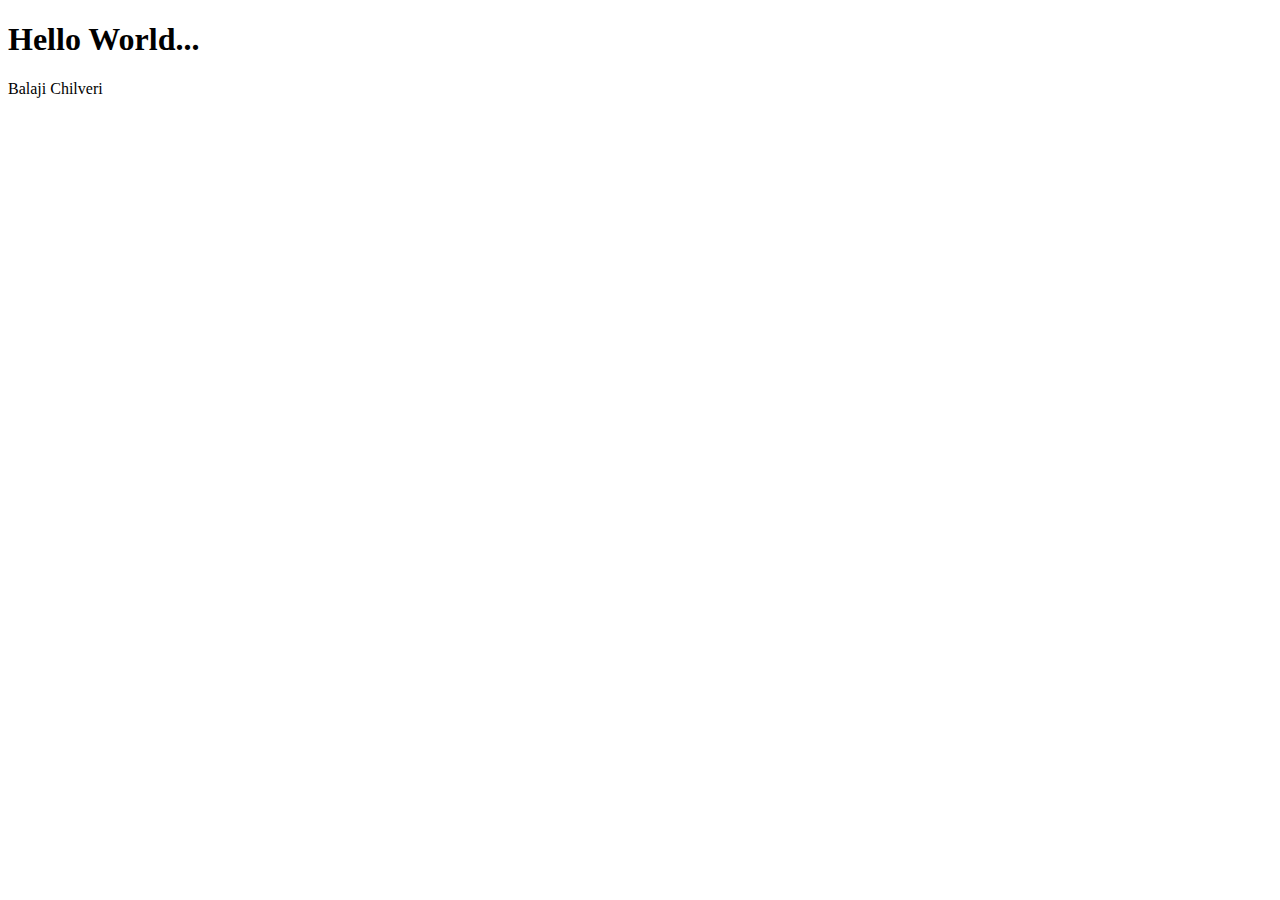
<file: HTML/01Hello/index.html>
<!DOCTYPE html>
<html lang="en">
<head>
    <meta charset="UTF-8">
    <meta http-equiv="X-UA-Compatible" content="IE=edge">
    <meta name="viewport" content="width=device-width, initial-scale=1.0">
    <title>Document</title>
</head>
<body>
    <h1>Hello World...</h1>
    <p>Balaji Chilveri</p>
</body>
</html>
</file>
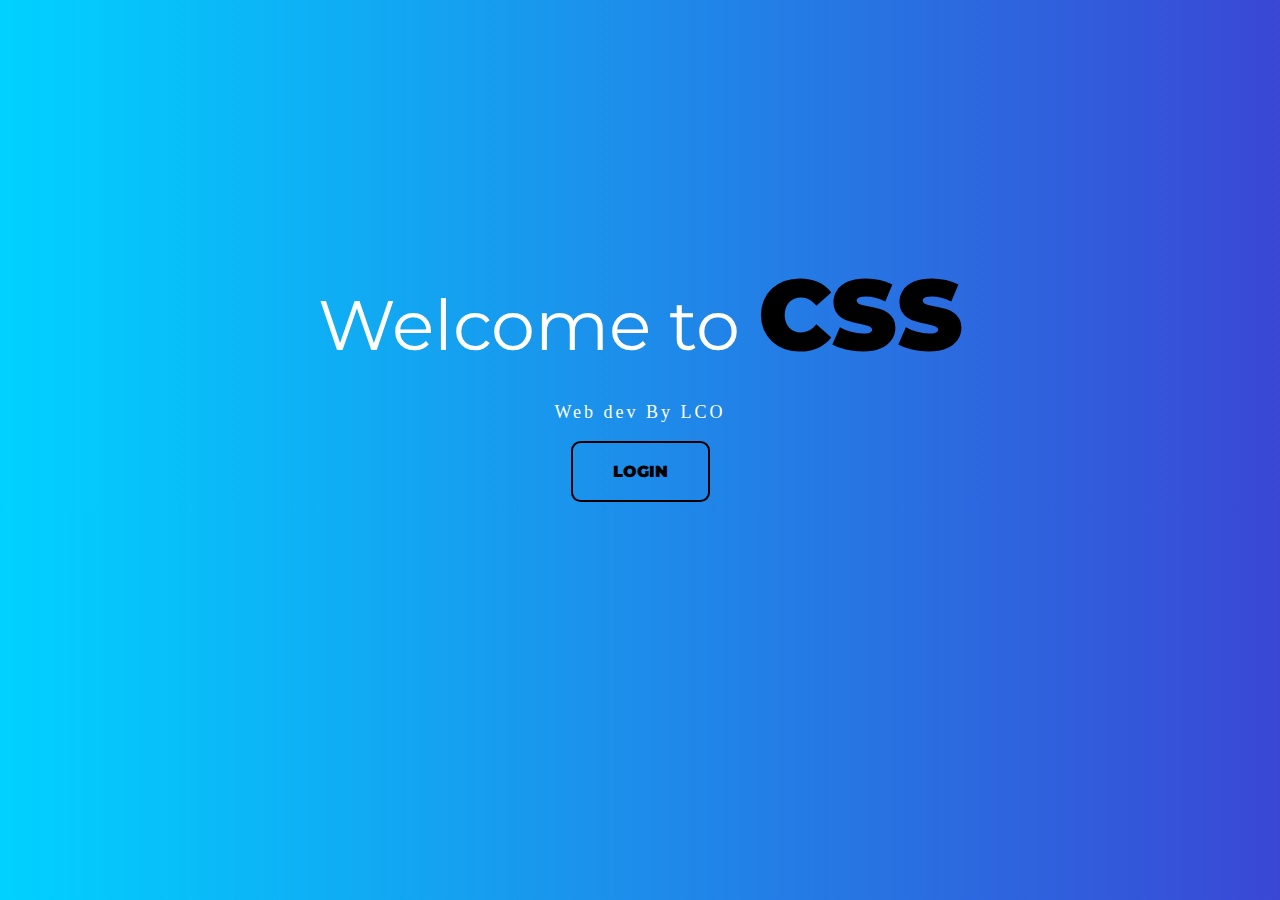
<file: HTML/03Landing/index.html>
<!DOCTYPE html>
<html lang="en">
<head>
    <meta charset="UTF-8">
    <meta http-equiv="X-UA-Compatible" content="IE=edge">
    <meta name="viewport" content="width=device-width, initial-scale=1.0">
    <title>Welcome Page</title>
    <link rel="stylesheet" href="style.css">
</head>
<body>
    <h1>Welcome to <span>CSS</span> </h1> 
    <p>Web dev By LCO</p> 
    <button class="btn lco">login</button>
</body>
</html>
</file>
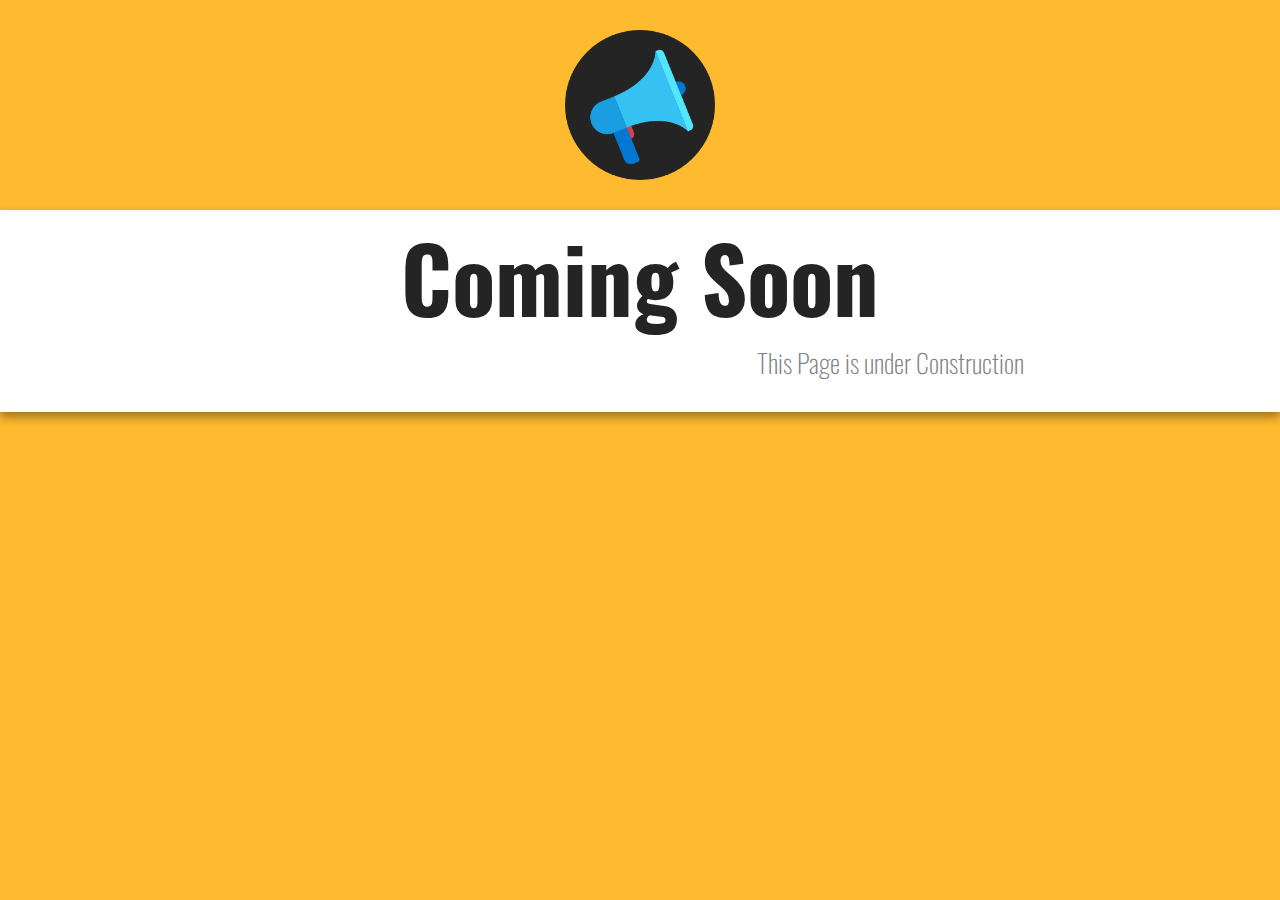
<file: HTML/04ComingSoon/index.html>
<!DOCTYPE html>
<html lang="en">
<head>
    <meta charset="UTF-8">
    <meta http-equiv="X-UA-Compatible" content="IE=edge">
    <meta name="viewport" content="width=device-width, initial-scale=1.0">
    <title>Coming Soon | LCO</title>
    <link rel="stylesheet" href="CSS/style.css">
</head>
<body>
    <img src="images/icon.png" alt="icon image">
    <div class="banner">
        <div class="text-container">
            <h1>Coming Soon</h1>
        <p>This Page is under Construction</p>
        </div>
    </div>
</body>
</html>
</file>
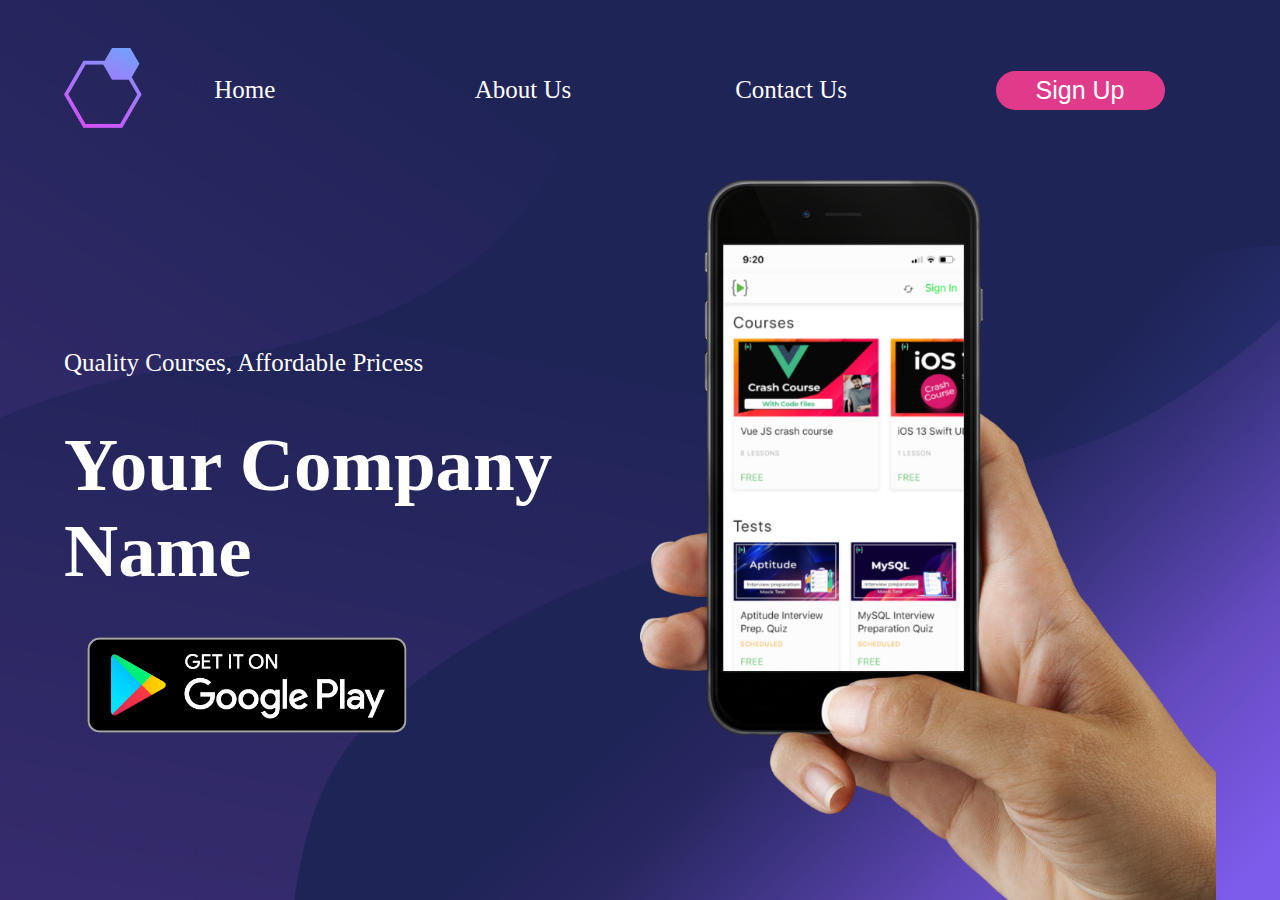
<file: HTML/06MobileApp/index.html>
<!DOCTYPE html>
<html lang="en">
<head>
    <meta charset="UTF-8">
    <meta http-equiv="X-UA-Compatible" content="IE=edge">
    <meta name="viewport" content="width=device-width, initial-scale=1.0">
    <title>App Landing Page</title>
    <link rel="stylesheet" href="https://cdnjs.cloudflare.com/ajax/libs/font-awesome/6.2.1/css/all.min.css" integrity="sha512-MV7K8+y+gLIBoVD59lQIYicR65iaqukzvf/nwasF0nqhPay5w/9lJmVM2hMDcnK1OnMGCdVK+iQrJ7lzPJQd1w==" crossorigin="anonymous" referrerpolicy="no-referrer" />
    <link rel="stylesheet" href="CSS/style.css">
</head>
<body>
    <nav>
        <div class="brand-img">
            <a href="#"class="nav-logo">
        <img src="images/logo.png" alt="logo"></div>
    </a>

    <ul class="nav-items"><a href="#" class="nav-link">Home</a></ul>
    <ul class="nav-items"><a href="#" class="nav-link">About Us</a></ul>
    <ul class="nav-items"><a href="#" class="nav-link">Contact Us</a></ul>
    <ul class="nav-items">
        <button class="nav-link nav-button">Sign Up</button>
    </ul>
    <div class="nav-menu-icon ">
        <i class="fa fa-bars" aria-hidden="true"></i>
    </div>
    </nav>
    <main class="container">
        <div class="col col-1">
            <p>Quality Courses, Affordable Pricess</p>
            <h1>Your Company Name</h1>
            <img src="images/google-play-badge.png" alt="google-play-badge">
        </div>
        <div class="col col-2">
            <img src="images/phone-image.png" alt="" class="phoneimage">
        </div>
    </main>
</body>
</html>
</file>
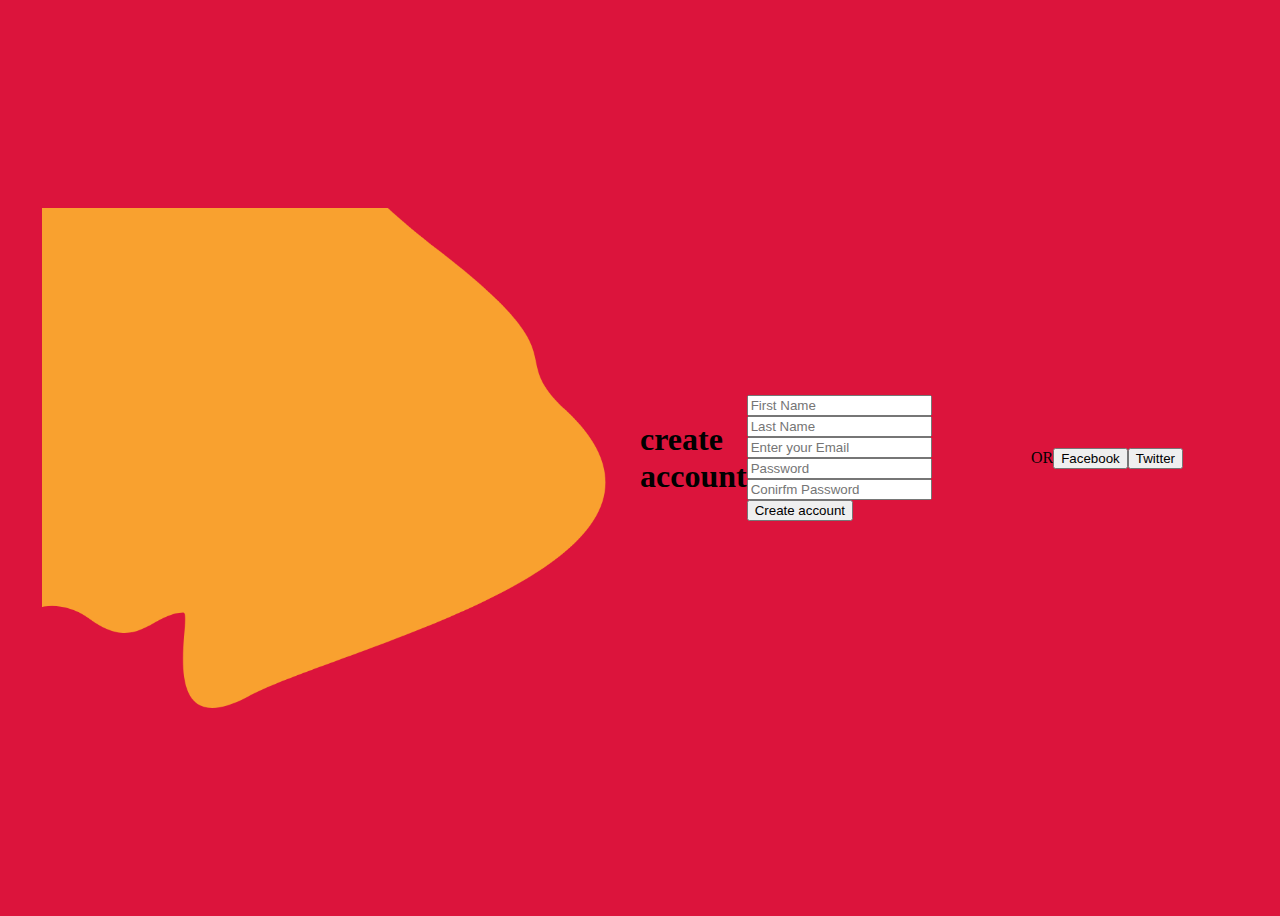
<file: HTML/07Registrations/index.html>
<!DOCTYPE html>
<html lang="en">
<head>
    <meta charset="UTF-8">
    <meta http-equiv="X-UA-Compatible" content="IE=edge">
    <meta name="viewport" content="width=device-width, initial-scale=1.0">
    <title>Register Page | LCO</title>
    <link rel="stylesheet" href="CSS/style.css">
    <link rel="stylesheet" href="CSS/styleTwo.css">
</head>
<body>
<main>
    <section class="flex">
        <img src="images/yellow-blob.png" class="image-top" alt="yellow-blob">
        <img src="images/mobile.png" class="mockup" width="100px" alt="mobileimage">
    </section>
    <section class="flex" class="flex form-section">
        <h1 class="form-header">create account</h1>
        <form action="#" method="post" class="form">
            <div class="row">
                <input type="text" placeholder="First Name" id="form-input">
                <input type="text" placeholder="Last Name" id="form-input">
            </div>
            <input type="text" placeholder="Enter your Email" class="form-input">

            <div class="row">
                <input type="text" placeholder="Password" class="form-input">
                <input type="text" placeholder="Conirfm Password" class="form-input">


            </div>
            <button class="btn btn-submit">Create account</button>
        </form>
        <div class="flex flex-column">
            <div class="divider">OR</div>
            <button class="btn btn-facebook">Facebook</button>
            <button class="btn btn-twitter">Twitter</button>
        </div>
    </section>
</main>
</body>
</html>
</file>
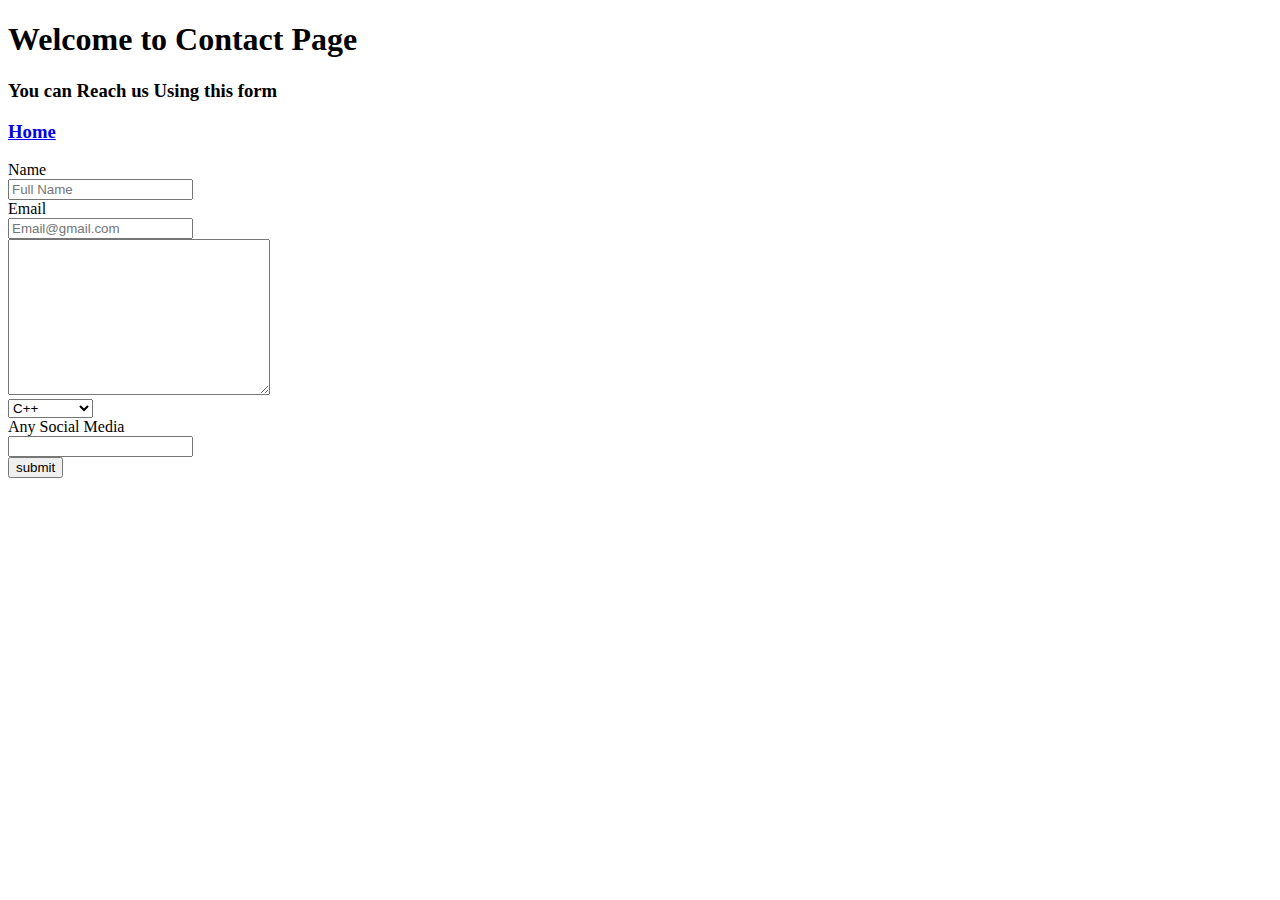
<file: HTML/03HTML/contact/contact.html>
<!DOCTYPE html>
<html lang="en">
<head>
    <meta charset="UTF-8">
    <meta http-equiv="X-UA-Compatible" content="IE=edge">
    <meta name="viewport" content="width=device-width, initial-scale=1.0">
    <title>Contact</title>
</head>
<body>
    <h1>Welcome to Contact Page</h1>
   <h3>You can Reach us Using this form</h3>
   <h3><a href="../index.html">Home</a></h3>
    <div class="contact-form">
        <form action="" class="get">
            <label for="fullname">Name</label>
            <br>
            <input type="text" 
            name="fullname" 
            placeholder="Full Name"
            >
            
            <br>
            <label for="email">Email</label>
            <br>
            <input type="text" 
            name="email" 
            placeholder="Email@gmail.com"
            >
            <br>
            <textarea name="details" 
            id=""
            cols="30" 
            rows="10"></textarea>
            <br>
            <select name="language" id="">
                <option value="Cpp">C++</option>
                <option value="Java">Java</option>
                <option value="Js">JavaScript</option>
            </select>
            <br>
            <label for="SocialMedia">Any Social Media</label>
            <br>
            <input type="text"
            name="SocialMedia"
            placeholder="">
            <br>
            <button class="submit">submit</button>
        </form>
    </div>
</body>
</html>
</file>
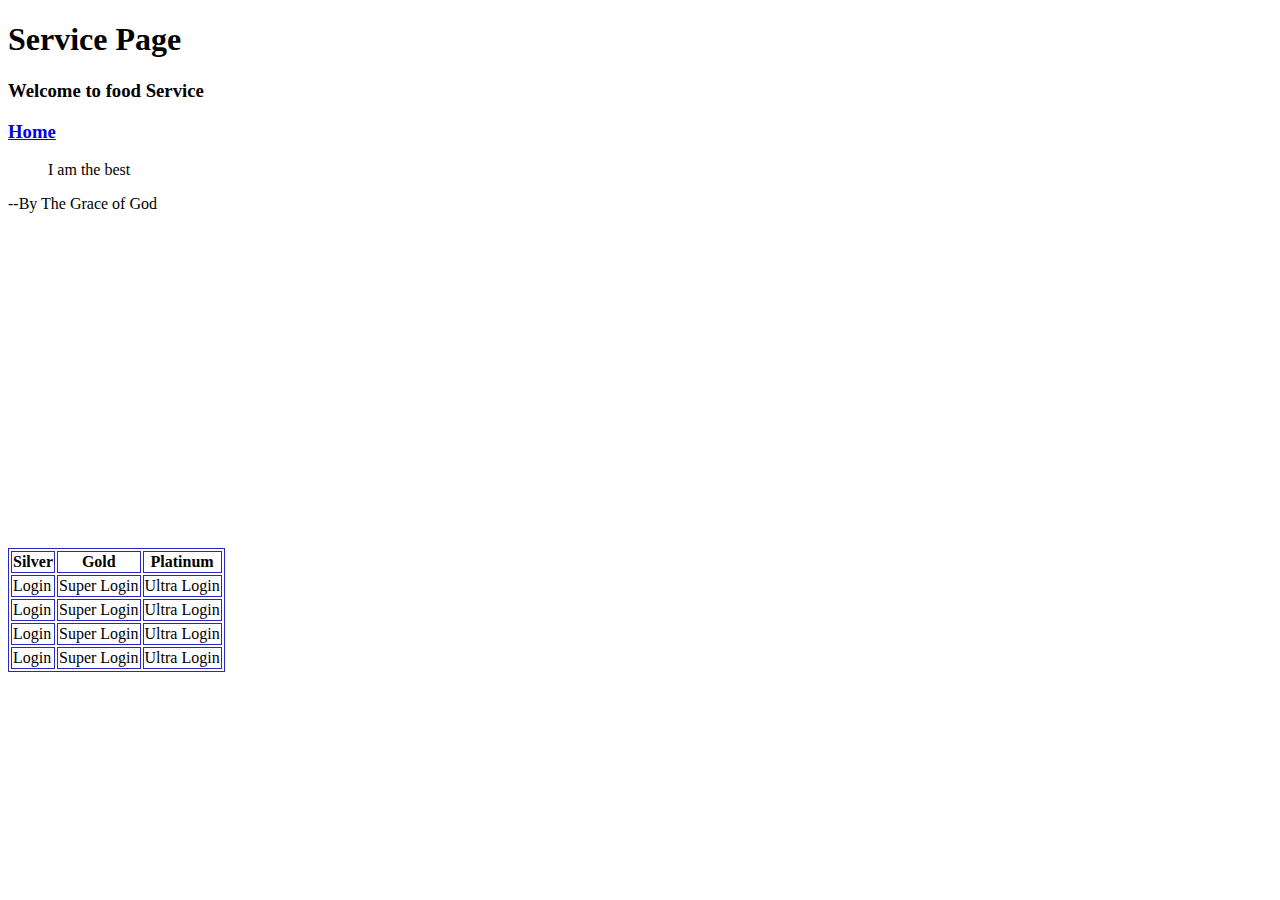
<file: HTML/03HTML/service/service.html>
<!DOCTYPE html>
<html lang="en">
  <head>
    <meta charset="UTF-8" />
    <meta http-equiv="X-UA-Compatible" content="IE=edge" />
    <meta name="viewport" content="width=device-width, initial-scale=1.0" />
    <title>Service</title>
    <style>
      table,th,td {
        border: 1px solid #2827cc;
      }
    </style>
  </head>
  <body>
    <h1>Service Page</h1>
    <h3>Welcome to food Service</h3>
    <h3><a href="../index.html">Home</a></h3>
    <div class="qoute">
      <blockquote>I am the best</blockquote>
      <p>--By The Grace of God</p>
    </div>
    <div class="youtube">
      <iframe
        width="560"
        height="315"
        src="https://www.youtube.com/embed/-qkx4CdBMnM"
        title="YouTube video player"
        frameborder="0"
        allow="accelerometer; autoplay; clipboard-write; encrypted-media; gyroscope; picture-in-picture"
        allowfullscreen
      ></iframe>
    </div>
    <div class="Pricing">
      <table>
        <tr>
          <th>Silver</th>
          <th>Gold</th>
          <th>Platinum</th>
        </tr>
        <tr>
          <td>Login</td>
          <td>Super Login</td>
          <td>Ultra Login</td>
        </tr>
        <tr>
          <td>Login</td>
          <td>Super Login</td>
          <td>Ultra Login</td>
        </tr>
        <tr>
          <td>Login</td>
          <td>Super Login</td>
          <td>Ultra Login</td>
        </tr>
        <tr>
          <td>Login</td>
          <td>Super Login</td>
          <td>Ultra Login</td>
        </tr>
      </table>
    </div>
  </body>
</html>
</file>
<file: HTML/03Landing/style.css>
@import url('https://fonts.googleapis.com/css2?family=Montserrat:wght@600&display=swap'); 
 body {
    background: linear-gradient(90deg, #00d2ff 0%, #3a47d5 100%);
    color: #ffffff;
  }
 h1{
    font-size: 70px;
    text-align: center;
    margin-top: 20%;
    color: #ffffff;
    font-family: "Montserrat";
    font-weight: 400;
 }
 span{
    color: black;
    font-size: 100px;
    font-weight: 900;
 }
 p{
    text-align: center;
    margin-top: -20px;
    font-size: 18px;
    letter-spacing: 3px;
 }
 button{
    margin: auto;
    display: block;
 }
 .btn{
    background-color: transparent;
    border: 2px solid ;
    border-radius: 0.6rem;
    color: black;
    font-size: 1rem;

    padding: 1.2em 2.5em;
    cursor: grab;
    text-align: center;
    text-transform: uppercase;
    font-family:"Montserrat" ;
    font-weight: 900;    
 }

 .btn:hover{
    color: #ffffff;
    outline: 0;
 }
 .lco{
    transition: box-shadow 300ms ease-in-out color 300ms ease-in-out;
 }
 .lco:hover {
  box-shadow: 0 0 40px 40px #1f1f1f inset;
}
</file>
<file: HTML/04ComingSoon/CSS/style.css>
@import url("https://fonts.googleapis.com/css2?family=Oswald:wght@200;700&display=swap");

:root {
  --yellow: #ffbb30;
  --black: #242424;
  --grey: #818181;
  --white: #ffffff;
}

* {
  margin: 0;
  padding: 0;
  outline: 0;
}

body {
  height: 100%;
  background-color: var(--yellow);
  font-family: "Oswald", sans-serif;
}

img {
  display: block;
  /* margin-left: auto;
  margin-right: auto; */
  height: 150px;
  width: 150px;
  /* margin-top: 30px;
  margin-bottom: 30px; */
  margin: 30px auto;
}

.banner {
  background-color: var(--white);
  padding-bottom: 30px;
  box-shadow: 0 5px 10px rgba(0, 0, 0, 0.4);
}

.text-container {
  width: 60%;
  display: block;
  margin: 0 auto;
}

h1 {
  font-size: 90px;
  text-align: center;
  color: var(--black);
}

p {
  color: var(--grey);
  text-align: right;
  font-size: 26px;
  font-weight: 200;
}
</file>
<file: HTML/06MobileApp/CSS/style.css>
body {
    background-image: url("../images/bg.png");
    background-position: center;
    background-size: cover;
    height: 100vh;
    margin: 0 5%;
  }
  
  nav {
    display: flex;
    flex-direction: row;
    height: 20vh;
  }
  
  .nav-link {
    text-decoration: none;
    color: #fff;
    font-size: 25px;
  }
  
  nav .nav-menu-icon {
    display: none;
  }
  
  nav .nav-items {
    flex: 2;
    display: flex;
    justify-content: space-between;
    align-items: center;
    list-style-type: none;
  }
  
  .brand-img {
    flex: 1;
    margin: auto;
  }
  
  .nav-logo {
    display: block;
  }
  
  .brand-img img {
    height: 80px;
  }
  
  .nav-button {
    background-color: #e03b8b;
    border: none;
    padding: 5px 40px;
    border-radius: 20px;
    cursor: pointer;
  }
  
  .container {
    display: flex;
    flex-direction: row;
    flex: 1;
    height: 80vh;
  }
  
  .col {
    display: flex;
    flex: 0.5;
    min-height: 100%;
  }
  
  .col-2 {
    overflow: hidden;
  }
  .phone-img {
    position: absolute;
    bottom: 0;
    right: 0;
    height: 80%;
  }
  
  .col-1 {
    flex-direction: column;
    justify-content: center;
    align-items: flex-start;
    color: #fff;
  }
  .col-1 p {
    font-size: 25px;
  }
  
  .col-1 h1 {
    font-size: 75px;
    margin: 20px 0;
  }
  
  .google-play-img {
    height: 90px;
  }
  
  @media screen and (max-width: 1230px) {
    .phone-img {
      height: 60%;
    }
    nav .nav-items {
      display: none;
    }
    nav .nav-menu-icon {
      display: block;
      margin: auto;
    }
    nav .nav-menu-icon i {
      color: #fff;
      font-size: 30px;
    }
  }
  
  @media screen and (max-width: 900px) {
    .phone-img {
      display: none;
    }
    .google-play-img {
      height: 50px;
    }
  }
</file>
<file: HTML/07Registrations/CSS/style.css>
body{
    background-color: #d5d5d5;
    height: 100vh;
    font-family: "Roboto" sans-serif;
}
main{
    display: grid;
    grid-template-columns: 1fr 1fr;
    position: relative;
    height: 100%;
}
.flex{
    width: 100%;
    display: flex;
    justify-content: center;
    align-items: center;

}
.image-top{
    position: absolute;
    height: 500px;
    
}
</file>
<file: HTML/07Registrations/CSS/styleTwo.css>
body{
    background-color: crimson;

}
</file>
